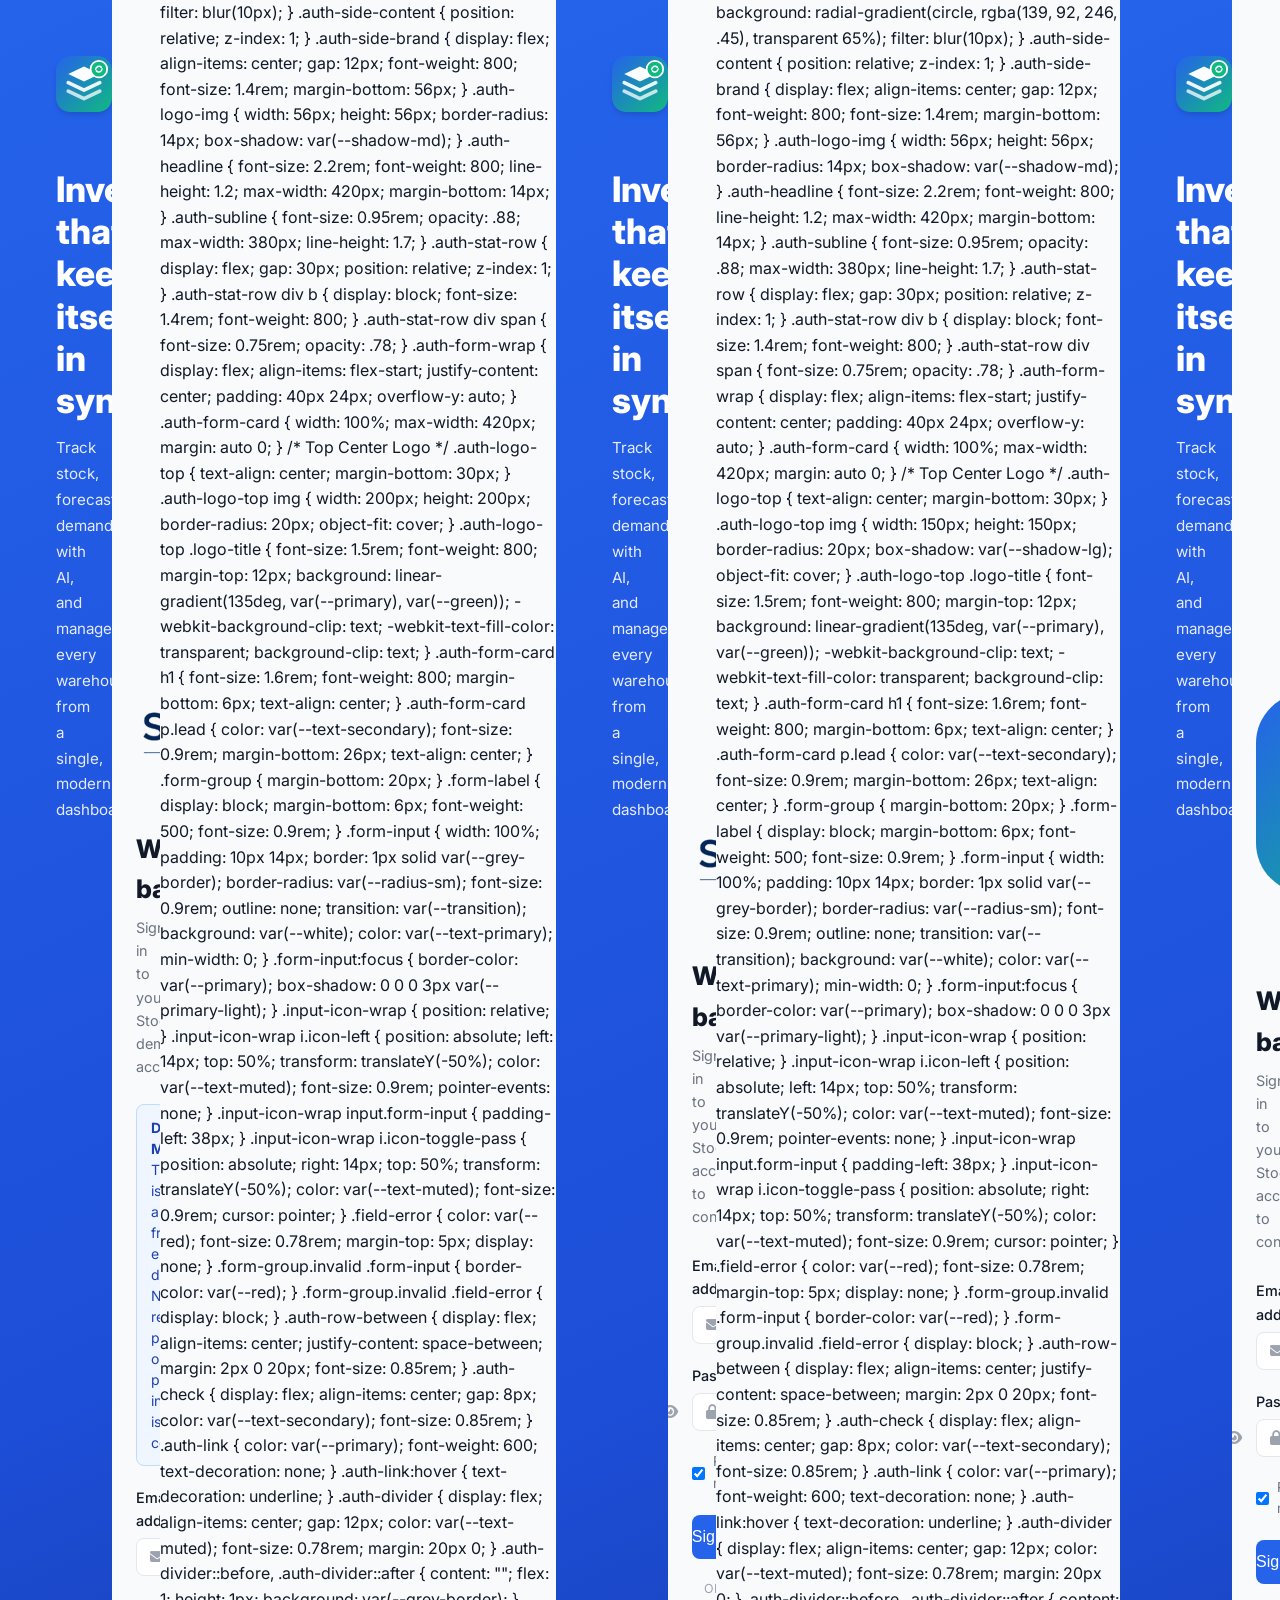
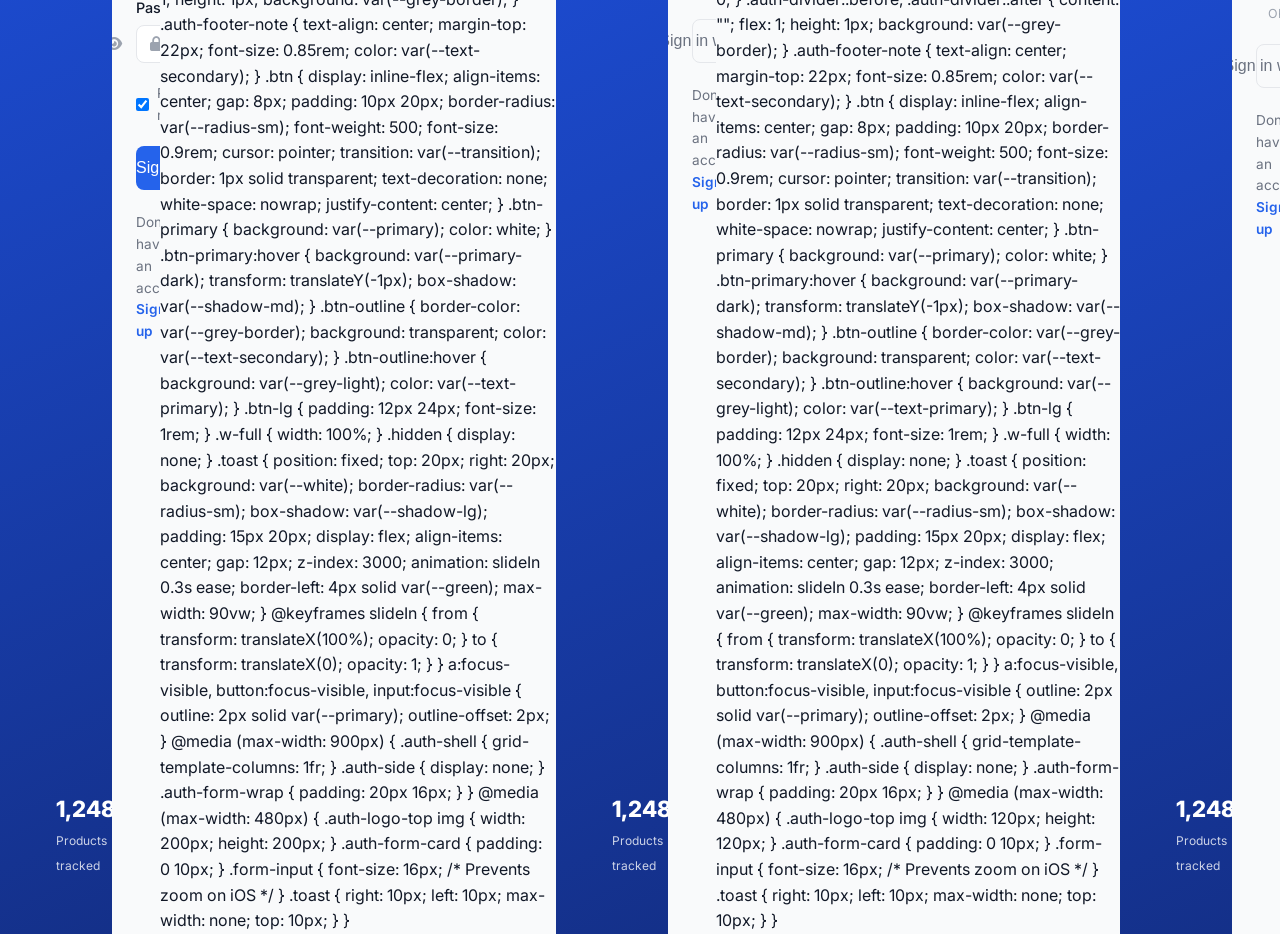
<file: login.html>
<!DOCTYPE html>
<html lang="en">
<head>
    <meta charset="UTF-8">
    <meta name="viewport" content="width=device-width, initial-scale=1.0, maximum-scale=5.0, user-scalable=yes">

    <title>Sign In — StockSync</title>

    <link rel="preconnect" href="https://fonts.googleapis.com">

    <link
        href="https://fonts.googleapis.com/css2?family=Inter:wght@300;400;500;600;700;800&display=swap"
        rel="stylesheet"
    >

    <link
        rel="stylesheet"
        href="https://cdnjs.cloudflare.com/ajax/libs/font-awesome/6.4.0/css/all.min.css"
    >

    <link rel="icon" type="image/svg+xml" href="assets/logo.svg">

    <style>

        :root {
            --primary: #2563eb;
            --primary-dark: #1d4ed8;
            --primary-light: #dbeafe;

            --green: #10b981;
            --green-light: #d1fae5;

            --purple: #8b5cf6;
            --purple-light: #ede9fe;

            --orange: #f59e0b;
            --orange-light: #fef3c7;

            --red: #ef4444;
            --red-light: #fee2e2;

            --grey-bg: #f9fafb;
            --grey-light: #f3f4f6;
            --grey-border: #e5e7eb;

            --text-primary: #111827;
            --text-secondary: #6b7280;
            --text-muted: #9ca3af;

            --white: #ffffff;

            --shadow-sm: 0 1px 2px rgba(0, 0, 0, 0.05);

            --shadow:
                0 1px 3px rgba(0, 0, 0, 0.1),
                0 1px 2px rgba(0, 0, 0, 0.06);

            --shadow-md:
                0 4px 6px -1px rgba(0, 0, 0, 0.1),
                0 2px 4px -1px rgba(0, 0, 0, 0.06);

            --shadow-lg:
                0 10px 15px -3px rgba(0, 0, 0, 0.1),
                0 4px 6px -2px rgba(0, 0, 0, 0.05);

            --radius: 12px;
            --radius-sm: 8px;
            --transition: all 0.3s ease;
        }

        * {
            margin: 0;
            padding: 0;
            box-sizing: border-box;
        }

        html {
            -webkit-text-size-adjust: 100%;
            -ms-text-size-adjust: 100%;
            text-size-adjust: 100%;
        }

        body {
            font-family:
                'Inter',
                -apple-system,
                BlinkMacSystemFont,
                'Segoe UI',
                sans-serif;

            background: var(--grey-bg);
            color: var(--text-primary);
            line-height: 1.6;

            overflow-x: hidden;
            -webkit-font-smoothing: antialiased;
            -moz-osx-font-smoothing: grayscale;

            width: 100%;
            min-height: 100vh;
        }

        .auth-body {
            min-height: 100vh;
            display: flex;
            align-items: stretch;
            background: var(--grey-bg);
        }

        .auth-shell {
            display: grid;
            grid-template-columns: 1.1fr 1fr;
            min-height: 100vh;
            width: 100%;
        }

        .auth-side {
            background:
                linear-gradient(
                    155deg,
                    var(--primary) 0%,
                    var(--primary-dark) 55%,
                    #143089 100%
                );

            color: #fff;
            padding: 56px;

            display: flex;
            flex-direction: column;
            justify-content: space-between;

            position: relative;
            overflow: hidden;
        }

        .auth-side::before {
            content: "";

            position: absolute;
            top: -18%;
            right: -12%;

            width: 460px;
            height: 460px;

            background:
                radial-gradient(
                    circle,
                    rgba(16, 185, 129, .55),
                    transparent 65%
                );

            filter: blur(10px);
        }

        .auth-side::after {
            content: "";

            position: absolute;
            bottom: -20%;
            left: -15%;

            width: 420px;
            height: 420px;

            background:
                radial-gradient(
                    circle,
                    rgba(139, 92, 246, .45),
                    transparent 65%
                );

            filter: blur(10px);
        }

        .auth-side-content {
            position: relative;
            z-index: 1;
        }

        .auth-side-brand {
            display: flex;
            align-items: center;
            gap: 12px;

            font-weight: 800;
            font-size: 1.4rem;

            margin-bottom: 56px;
        }

        .auth-logo-img {
            width: 56px;
            height: 56px;
            border-radius: 14px;
            box-shadow: var(--shadow-md);
        }

        .auth-headline {
            font-size: 2.2rem;
            font-weight: 800;
            line-height: 1.2;

            max-width: 420px;
            margin-bottom: 14px;
        }

        .auth-subline {
            font-size: 0.95rem;
            opacity: .88;

            max-width: 380px;
            line-height: 1.7;
        }

        .auth-stat-row {
            display: flex;
            gap: 30px;

            position: relative;
            z-index: 1;
        }

        .auth-stat-row div b {
            display: block;

            font-size: 1.4rem;
            font-weight: 800;
        }

        .auth-stat-row div span {
            font-size: 0.75rem;
            opacity: .78;
        }

        .auth-form-wrap {
            display: flex;
            align-items: flex-start;
            justify-content: center;

            padding: 40px 24px;

            overflow-y: auto;
        }

        .auth-form-card {
            width: 100%;
            max-width: 420px;

            margin: auto 0;
        }

        /* Top Center Logo */

        .auth-logo-top {
            text-align: center;
            margin-bottom: 30px;
        }

        .auth-logo-top img {
            width: 200px;
            height: 200px;

            border-radius: 20px;
            object-fit: cover;
        }

        .auth-logo-top .logo-title {
            font-size: 1.5rem;
            font-weight: 800;

            margin-top: 12px;

            background:
                linear-gradient(
                    135deg,
                    var(--primary),
                    var(--green)
                );

            -webkit-background-clip: text;
            -webkit-text-fill-color: transparent;
            background-clip: text;
        }

        .auth-form-card h1 {
            font-size: 1.6rem;
            font-weight: 800;

            margin-bottom: 6px;

            text-align: center;
        }

        .auth-form-card p.lead {
            color: var(--text-secondary);
            font-size: 0.9rem;

            margin-bottom: 26px;

            text-align: center;
        }

        .form-group {
            margin-bottom: 20px;
        }

        .form-label {
            display: block;

            margin-bottom: 6px;

            font-weight: 500;
            font-size: 0.9rem;
        }

        .form-input {
            width: 100%;

            padding: 10px 14px;

            border: 1px solid var(--grey-border);
            border-radius: var(--radius-sm);

            font-size: 0.9rem;
            outline: none;

            transition: var(--transition);

            background: var(--white);
            color: var(--text-primary);

            min-width: 0;
        }

        .form-input:focus {
            border-color: var(--primary);

            box-shadow:
                0 0 0 3px var(--primary-light);
        }

        .input-icon-wrap {
            position: relative;
        }

        .input-icon-wrap i.icon-left {
            position: absolute;

            left: 14px;
            top: 50%;

            transform: translateY(-50%);

            color: var(--text-muted);
            font-size: 0.9rem;

            pointer-events: none;
        }

        .input-icon-wrap input.form-input {
            padding-left: 38px;
        }

        .input-icon-wrap i.icon-toggle-pass {
            position: absolute;

            right: 14px;
            top: 50%;

            transform: translateY(-50%);

            color: var(--text-muted);
            font-size: 0.9rem;

            cursor: pointer;
        }

        .field-error {
            color: var(--red);

            font-size: 0.78rem;

            margin-top: 5px;

            display: none;
        }

        .form-group.invalid .form-input {
            border-color: var(--red);
        }

        .form-group.invalid .field-error {
            display: block;
        }

        .auth-row-between {
            display: flex;
            align-items: center;
            justify-content: space-between;

            margin: 2px 0 20px;

            font-size: 0.85rem;
        }

        .auth-check {
            display: flex;
            align-items: center;

            gap: 8px;

            color: var(--text-secondary);
            font-size: 0.85rem;
        }

        .auth-link {
            color: var(--primary);

            font-weight: 600;
            text-decoration: none;
        }

        .auth-link:hover {
            text-decoration: underline;
        }

        .auth-divider {
            display: flex;
            align-items: center;

            gap: 12px;

            color: var(--text-muted);
            font-size: 0.78rem;

            margin: 20px 0;
        }

        .auth-divider::before,
        .auth-divider::after {
            content: "";

            flex: 1;

            height: 1px;

            background: var(--grey-border);
        }

        .auth-footer-note {
            text-align: center;

            margin-top: 22px;

            font-size: 0.85rem;

            color: var(--text-secondary);
        }

        .btn {
            display: inline-flex;
            align-items: center;

            gap: 8px;

            padding: 10px 20px;

            border-radius: var(--radius-sm);

            font-weight: 500;
            font-size: 0.9rem;

            cursor: pointer;

            transition: var(--transition);

            border: 1px solid transparent;

            text-decoration: none;

            white-space: nowrap;

            justify-content: center;
        }

        .btn-primary {
            background: var(--primary);
            color: white;
        }

        .btn-primary:hover {
            background: var(--primary-dark);

            transform: translateY(-1px);

            box-shadow: var(--shadow-md);
        }

        .btn-outline {
            border-color: var(--grey-border);

            background: transparent;

            color: var(--text-secondary);
        }

        .btn-outline:hover {
            background: var(--grey-light);
            color: var(--text-primary);
        }

        .btn-lg {
            padding: 12px 24px;
            font-size: 1rem;
        }

        .w-full {
            width: 100%;
        }

        .hidden {
            display: none;
        }

        /* Demo notice */

        .demo-notice {
            background: #eff6ff;

            border: 1px solid #bfdbfe;

            color: #1e40af;

            padding: 12px 14px;

            border-radius: 8px;

            margin-bottom: 20px;

            font-size: 14px;

            line-height: 1.5;
        }

        .demo-notice strong {
            font-weight: 700;
        }

        .toast {
            position: fixed;

            top: 20px;
            right: 20px;

            background: var(--white);

            border-radius: var(--radius-sm);

            box-shadow: var(--shadow-lg);

            padding: 15px 20px;

            display: flex;
            align-items: center;

            gap: 12px;

            z-index: 3000;

            animation: slideIn 0.3s ease;

            border-left: 4px solid var(--green);

            max-width: 90vw;
        }

        @keyframes slideIn {

            from {
                transform: translateX(100%);
                opacity: 0;
            }

            to {
                transform: translateX(0);
                opacity: 1;
            }

        }

        a:focus-visible,
        button:focus-visible,
        input:focus-visible {
            outline: 2px solid var(--primary);
            outline-offset: 2px;
        }

        @media (max-width: 900px) {

            .auth-shell {
                grid-template-columns: 1fr;
            }

            .auth-side {
                display: none;
            }

            .auth-form-wrap {
                padding: 20px 16px;
            }

        }

        @media (max-width: 480px) {

            .auth-logo-top img {
                width: 200px;
                height: 200px;
            }

            .auth-form-card {
                padding: 0 10px;
            }

            .form-input {
                font-size: 16px;
            }

            .toast {
                right: 10px;
                left: 10px;

                max-width: none;

                top: 10px;
            }

        }

    </style>
</head>

<body class="auth-body">

    <div class="auth-shell">

        <!-- LEFT: BRAND PANEL -->

        <section class="auth-side">

            <div class="auth-side-content">

                <div class="auth-side-brand">

                    <img
                        src="assets/logo.svg"
                        alt="StockSync logo"
                        class="auth-logo-img"
                    >

                    StockSync

                </div>

                <div
                    class="auth-headline"
                    id="authHeadline"
                >
                    Inventory that keeps itself in sync.
                </div>

                <div
                    class="auth-subline"
                    id="authSubline"
                >
                    Track stock, forecast demand with AI,
                    and manage every warehouse from a single,
                    modern dashboard.
                </div>

            </div>

            <div class="auth-stat-row">

                <div>
                    <b>1,248</b>
                    <span>Products tracked</span>
                </div>

                <div>
                    <b>92.4%</b>
                    <span>Forecast accuracy</span>
                </div>

                <div>
                    <b>5</b>
                    <span>Warehouses live</span>
                </div>

            </div>

        </section>


        <!-- RIGHT: FORMS -->

        <section class="auth-form-wrap">

            <div class="auth-form-card">

                <!-- TOP CENTER LOGO -->

                <div class="auth-logo-top">

                    <img
                        src="assets/logo.png"
                        alt="StockSync logo"
                    >

                </div>


                <!-- LOGIN -->

                <div id="loginPanel">

                    <h1>Welcome back</h1>

                    <p class="lead">
                        Sign in to your StockSync demo account.
                    </p>


                    <!-- DEMO NOTICE -->

                    <div class="demo-notice">

                        <strong>Demo Mode:</strong>
                        This is a front-end demonstration.
                        No real password or payment information
                        is collected.

                    </div>


                    <form
                        id="loginForm"
                        novalidate
                    >

                        <!-- EMAIL -->

                        <div
                            class="form-group"
                            id="loginEmailGroup"
                        >

                            <label
                                class="form-label"
                                for="loginEmail"
                            >
                                Email address
                            </label>

                            <div class="input-icon-wrap">

                                <i class="fas fa-envelope icon-left"></i>

                                <input
                                    type="email"
                                    class="form-input"
                                    id="loginEmail"
                                    placeholder="you@company.com"
                                    autocomplete="email"
                                >

                            </div>

                            <div class="field-error">
                                Please enter a valid email address.
                            </div>

                        </div>


                        <!-- PASSWORD -->

                        <div
                            class="form-group"
                            id="loginPasswordGroup"
                        >

                            <label
                                class="form-label"
                                for="loginPassword"
                            >
                                Password
                            </label>

                            <div class="input-icon-wrap">

                                <i class="fas fa-lock icon-left"></i>

                                <input
                                    type="password"
                                    class="form-input"
                                    id="loginPassword"
                                    placeholder="Enter any demo password"
                                    autocomplete="current-password"
                                >

                                <i
                                    class="fas fa-eye icon-toggle-pass"
                                    onclick="togglePasswordField('loginPassword', this)"
                                ></i>

                            </div>

                            <div class="field-error">
                                Password must be at least 6 characters.
                            </div>

                        </div>


                        <!-- REMEMBER / FORGOT -->

                        <div class="auth-row-between">

                            <label class="auth-check">

                                <input
                                    type="checkbox"
                                    checked
                                >

                                Remember me

                            </label>


                            <a
                                href="#"
                                class="auth-link"
                                onclick="event.preventDefault(); showToast('Password reset is available in the full version.')"
                            >
                                Forgot password?
                            </a>

                        </div>


                        <!-- LOGIN BUTTON -->

                        <button
                            type="submit"
                            class="btn btn-primary btn-lg w-full"
                            style="justify-content:center;"
                        >
                            Sign In
                        </button>

                    </form>


                    <!-- SIGN UP LINK -->

                    <div class="auth-footer-note">

                        Don't have an account?

                        <a
                            href="#"
                            class="auth-link"
                            onclick="event.preventDefault(); showAuthPanel('signup')"
                        >
                            Sign up
                        </a>

                    </div>

                </div>


                <!-- SIGN UP -->

                <div
                    id="signupPanel"
                    class="hidden"
                >

                    <h1>Create your account</h1>

                    <p class="lead">
                        Start your free StockSync workspace today.
                    </p>


                    <form
                        id="signupForm"
                        novalidate
                    >

                        <!-- NAME -->

                        <div
                            class="form-group"
                            id="suNameGroup"
                        >

                            <label
                                class="form-label"
                                for="suName"
                            >
                                Full Name
                            </label>

                            <div class="input-icon-wrap">

                                <i class="fas fa-user icon-left"></i>

                                <input
                                    type="text"
                                    class="form-input"
                                    id="suName"
                                    placeholder="Enter your name"
                                    autocomplete="name"
                                >

                            </div>

                            <div class="field-error">
                                Please enter your full name.
                            </div>

                        </div>


                        <!-- BUSINESS -->

                        <div
                            class="form-group"
                            id="suBusinessGroup"
                        >

                            <label
                                class="form-label"
                                for="suBusiness"
                            >
                                Business Name
                            </label>

                            <div class="input-icon-wrap">

                                <i class="fas fa-briefcase icon-left"></i>

                                <input
                                    type="text"
                                    class="form-input"
                                    id="suBusiness"
                                    placeholder="StockSync Enterprises"
                                >

                            </div>

                            <div class="field-error">
                                Please enter your business name.
                            </div>

                        </div>


                        <!-- EMAIL -->

                        <div
                            class="form-group"
                            id="suEmailGroup"
                        >

                            <label
                                class="form-label"
                                for="suEmail"
                            >
                                Email
                            </label>

                            <div class="input-icon-wrap">

                                <i class="fas fa-envelope icon-left"></i>

                                <input
                                    type="email"
                                    class="form-input"
                                    id="suEmail"
                                    placeholder="you@company.com"
                                    autocomplete="email"
                                >

                            </div>

                            <div class="field-error">
                                Please enter a valid email address.
                            </div>

                        </div>


                        <!-- PASSWORD -->

                        <div
                            class="form-group"
                            id="suPasswordGroup"
                        >

                            <label
                                class="form-label"
                                for="suPassword"
                            >
                                Password
                            </label>

                            <div class="input-icon-wrap">

                                <i class="fas fa-lock icon-left"></i>

                                <input
                                    type="password"
                                    class="form-input"
                                    id="suPassword"
                                    placeholder="Minimum 6 characters"
                                    autocomplete="new-password"
                                >

                                <i
                                    class="fas fa-eye icon-toggle-pass"
                                    onclick="togglePasswordField('suPassword', this)"
                                ></i>

                            </div>

                            <div class="field-error">
                                Password must be at least 6 characters.
                            </div>

                        </div>


                        <!-- CONFIRM PASSWORD -->

                        <div
                            class="form-group"
                            id="suConfirmGroup"
                        >

                            <label
                                class="form-label"
                                for="suConfirm"
                            >
                                Confirm Password
                            </label>

                            <div class="input-icon-wrap">

                                <i class="fas fa-lock icon-left"></i>

                                <input
                                    type="password"
                                    class="form-input"
                                    id="suConfirm"
                                    placeholder="Re-enter password"
                                    autocomplete="new-password"
                                >

                                <i
                                    class="fas fa-eye icon-toggle-pass"
                                    onclick="togglePasswordField('suConfirm', this)"
                                ></i>

                            </div>

                            <div class="field-error">
                                Passwords do not match.
                            </div>

                        </div>


                        <!-- TERMS -->

                        <div
                            class="form-group"
                            id="suTermsGroup"
                            style="margin-bottom:8px;"
                        >

                            <label class="auth-check">

                                <input
                                    type="checkbox"
                                    id="suTerms"
                                >

                                I agree to the

                                <a
                                    href="#"
                                    class="auth-link"
                                    onclick="event.preventDefault(); showToast('Terms & Privacy Policy would open here')"
                                >
                                    Terms &amp; Privacy Policy
                                </a>

                            </label>

                            <div class="field-error">
                                Please accept the Terms &amp; Privacy Policy.
                            </div>

                        </div>


                        <!-- CREATE ACCOUNT -->

                        <button
                            type="submit"
                            class="btn btn-primary btn-lg w-full"
                            style="justify-content:center;"
                        >
                            Create Account
                        </button>

                    </form>


                    <!-- LOGIN LINK -->

                    <div class="auth-footer-note">

                        Already have an account?

                        <a
                            href="#"
                            class="auth-link"
                            onclick="event.preventDefault(); showAuthPanel('login')"
                        >
                            Login
                        </a>

                    </div>

                </div>

            </div>

        </section>

    </div>


    <script>

        /*
         * StockSync Demo Authentication
         *
         * IMPORTANT:
         * This is front-end demo authentication only.
         * No real password is stored in this file.
         */

        // If a demo session already exists,
        // skip straight to the application.

        if (
            localStorage.getItem('stocksync_authed') === 'true'
        ) {

            window.location.href = 'index.html';

        }


        /*
         * Switch between Login and Sign Up
         */

        function showAuthPanel(which) {

            const loginPanel =
                document.getElementById('loginPanel');

            const signupPanel =
                document.getElementById('signupPanel');

            loginPanel.classList.toggle(
                'hidden',
                which !== 'login'
            );

            signupPanel.classList.toggle(
                'hidden',
                which !== 'signup'
            );


            const headline =
                document.getElementById('authHeadline');

            const subline =
                document.getElementById('authSubline');


            if (which === 'signup') {

                headline.textContent =
                    'Set up your business in minutes.';

                subline.textContent =
                    'Create your account and start tracking inventory across every warehouse, instantly.';

            } else {

                headline.textContent =
                    'Inventory that keeps itself in sync.';

                subline.textContent =
                    'Track stock, forecast demand with AI, and manage every warehouse from a single, modern dashboard.';

            }

        }


        /*
         * Show / Hide password
         */

        function togglePasswordField(id, iconEl) {

            const input =
                document.getElementById(id);

            const isHidden =
                input.type === 'password';


            input.type =
                isHidden ? 'text' : 'password';


            iconEl.classList.toggle(
                'fa-eye',
                !isHidden
            );

            iconEl.classList.toggle(
                'fa-eye-slash',
                isHidden
            );

        }


        /*
         * Validate field
         */

        function setFieldValid(groupId, valid) {

            const group =
                document.getElementById(groupId);

            if (!group) {
                return valid;
            }

            group.classList.toggle(
                'invalid',
                !valid
            );

            return valid;

        }


        /*
         * Validate email
         */

        function isValidEmail(value) {

            return /\S+@\S+\.\S+/.test(value);

        }


        /*
         * Complete demo authentication
         */

        function completeAuth(name) {

            localStorage.setItem(
                'stocksync_authed',
                'true'
            );


            if (name) {

                localStorage.setItem(
                    'stocksync_user_name',
                    name
                );

            }


            showToast(
                'Welcome to StockSync Demo!'
            );


            setTimeout(() => {

                window.location.href =
                    'index.html';

            }, 500);

        }


        /*
         * LOGIN
         *
         * Demo only:
         * Any valid email + password
         * with at least 6 characters
         * will enter the dashboard.
         */

        document
            .getElementById('loginForm')
            .addEventListener(
                'submit',
                function (e) {

                    e.preventDefault();


                    const email =
                        document
                            .getElementById('loginEmail')
                            .value
                            .trim();


                    const pass =
                        document
                            .getElementById('loginPassword')
                            .value;


                    let ok = true;


                    const validEmail =
                        isValidEmail(email);


                    const validPassword =
                        pass.length >= 6;


                    ok =
                        setFieldValid(
                            'loginEmailGroup',
                            validEmail
                        ) && ok;


                    ok =
                        setFieldValid(
                            'loginPasswordGroup',
                            validPassword
                        ) && ok;


                    if (!ok) {
                        return;
                    }


                    completeAuth('');

                }
            );


        /*
         * SIGN UP
         */

        document
            .getElementById('signupForm')
            .addEventListener(
                'submit',
                function (e) {

                    e.preventDefault();


                    const name =
                        document
                            .getElementById('suName')
                            .value
                            .trim();


                    const business =
                        document
                            .getElementById('suBusiness')
                            .value
                            .trim();


                    const email =
                        document
                            .getElementById('suEmail')
                            .value
                            .trim();


                    const pass =
                        document
                            .getElementById('suPassword')
                            .value;


                    const confirm =
                        document
                            .getElementById('suConfirm')
                            .value;


                    const terms =
                        document
                            .getElementById('suTerms')
                            .checked;


                    let ok = true;


                    ok =
                        setFieldValid(
                            'suNameGroup',
                            name.length > 1
                        ) && ok;


                    ok =
                        setFieldValid(
                            'suBusinessGroup',
                            business.length > 1
                        ) && ok;


                    ok =
                        setFieldValid(
                            'suEmailGroup',
                            isValidEmail(email)
                        ) && ok;


                    ok =
                        setFieldValid(
                            'suPasswordGroup',
                            pass.length >= 6
                        ) && ok;


                    ok =
                        setFieldValid(
                            'suConfirmGroup',
                            confirm.length > 0 &&
                            confirm === pass
                        ) && ok;


                    ok =
                        setFieldValid(
                            'suTermsGroup',
                            terms
                        ) && ok;


                    if (!ok) {
                        return;
                    }


                    completeAuth(name);

                }
            );


        /*
         * Toast notification
         */

        function showToast(
            message,
            type = 'success'
        ) {

            const toast =
                document.createElement('div');


            toast.className =
                'toast';


            const icon =
                type === 'success'
                    ? 'fa-check-circle'
                    : 'fa-exclamation-circle';


            const iconColor =
                type === 'success'
                    ? 'var(--green)'
                    : 'var(--red)';


            toast.innerHTML = `

                <i
                    class="fas ${icon}"
                    style="color:${iconColor};"
                ></i>

                <span>
                    ${message}
                </span>

            `;


            document.body.appendChild(toast);


            setTimeout(() => {

                toast.style.opacity = '0';

                toast.style.transform =
                    'translateX(100%)';

                toast.style.transition =
                    'all 0.3s ease';


                setTimeout(() => {

                    toast.remove();

                }, 300);

            }, 3000);

        }

    </script>

</body>
</html>            filter: blur(10px);
        }

        .auth-side-content {
            position: relative;
            z-index: 1;
        }

        .auth-side-brand {
            display: flex;
            align-items: center;
            gap: 12px;
            font-weight: 800;
            font-size: 1.4rem;
            margin-bottom: 56px;
        }

        .auth-logo-img {
            width: 56px;
            height: 56px;
            border-radius: 14px;
            box-shadow: var(--shadow-md);
        }

        .auth-headline {
            font-size: 2.2rem;
            font-weight: 800;
            line-height: 1.2;
            max-width: 420px;
            margin-bottom: 14px;
        }

        .auth-subline {
            font-size: 0.95rem;
            opacity: .88;
            max-width: 380px;
            line-height: 1.7;
        }

        .auth-stat-row {
            display: flex;
            gap: 30px;
            position: relative;
            z-index: 1;
        }

        .auth-stat-row div b {
            display: block;
            font-size: 1.4rem;
            font-weight: 800;
        }

        .auth-stat-row div span {
            font-size: 0.75rem;
            opacity: .78;
        }

        .auth-form-wrap {
            display: flex;
            align-items: flex-start;
            justify-content: center;
            padding: 40px 24px;
            overflow-y: auto;
        }

        .auth-form-card {
            width: 100%;
            max-width: 420px;
            margin: auto 0;
        }

        /* Top Center Logo */
        .auth-logo-top {
            text-align: center;
            margin-bottom: 30px;
        }

        .auth-logo-top img {
            width: 200px;
            height: 200px;
            border-radius: 20px;
            object-fit: cover;
        }

        .auth-logo-top .logo-title {
            font-size: 1.5rem;
            font-weight: 800;
            margin-top: 12px;
            background: linear-gradient(135deg, var(--primary), var(--green));
            -webkit-background-clip: text;
            -webkit-text-fill-color: transparent;
            background-clip: text;
        }

        .auth-form-card h1 {
            font-size: 1.6rem;
            font-weight: 800;
            margin-bottom: 6px;
            text-align: center;
        }

        .auth-form-card p.lead {
            color: var(--text-secondary);
            font-size: 0.9rem;
            margin-bottom: 26px;
            text-align: center;
        }

        .form-group {
            margin-bottom: 20px;
        }

        .form-label {
            display: block;
            margin-bottom: 6px;
            font-weight: 500;
            font-size: 0.9rem;
        }

        .form-input {
            width: 100%;
            padding: 10px 14px;
            border: 1px solid var(--grey-border);
            border-radius: var(--radius-sm);
            font-size: 0.9rem;
            outline: none;
            transition: var(--transition);
            background: var(--white);
            color: var(--text-primary);
            min-width: 0;
        }

        .form-input:focus {
            border-color: var(--primary);
            box-shadow: 0 0 0 3px var(--primary-light);
        }

        .input-icon-wrap {
            position: relative;
        }

        .input-icon-wrap i.icon-left {
            position: absolute;
            left: 14px;
            top: 50%;
            transform: translateY(-50%);
            color: var(--text-muted);
            font-size: 0.9rem;
            pointer-events: none;
        }

        .input-icon-wrap input.form-input {
            padding-left: 38px;
        }

        .input-icon-wrap i.icon-toggle-pass {
            position: absolute;
            right: 14px;
            top: 50%;
            transform: translateY(-50%);
            color: var(--text-muted);
            font-size: 0.9rem;
            cursor: pointer;
        }

        .field-error {
            color: var(--red);
            font-size: 0.78rem;
            margin-top: 5px;
            display: none;
        }

        .form-group.invalid .form-input {
            border-color: var(--red);
        }

        .form-group.invalid .field-error {
            display: block;
        }

        .auth-row-between {
            display: flex;
            align-items: center;
            justify-content: space-between;
            margin: 2px 0 20px;
            font-size: 0.85rem;
        }

        .auth-check {
            display: flex;
            align-items: center;
            gap: 8px;
            color: var(--text-secondary);
            font-size: 0.85rem;
        }

        .auth-link {
            color: var(--primary);
            font-weight: 600;
            text-decoration: none;
        }

        .auth-link:hover {
            text-decoration: underline;
        }

        .auth-divider {
            display: flex;
            align-items: center;
            gap: 12px;
            color: var(--text-muted);
            font-size: 0.78rem;
            margin: 20px 0;
        }

        .auth-divider::before,
        .auth-divider::after {
            content: "";
            flex: 1;
            height: 1px;
            background: var(--grey-border);
        }

        .auth-footer-note {
            text-align: center;
            margin-top: 22px;
            font-size: 0.85rem;
            color: var(--text-secondary);
        }

        .btn {
            display: inline-flex;
            align-items: center;
            gap: 8px;
            padding: 10px 20px;
            border-radius: var(--radius-sm);
            font-weight: 500;
            font-size: 0.9rem;
            cursor: pointer;
            transition: var(--transition);
            border: 1px solid transparent;
            text-decoration: none;
            white-space: nowrap;
            justify-content: center;
        }

        .btn-primary {
            background: var(--primary);
            color: white;
        }

        .btn-primary:hover {
            background: var(--primary-dark);
            transform: translateY(-1px);
            box-shadow: var(--shadow-md);
        }

        .btn-outline {
            border-color: var(--grey-border);
            background: transparent;
            color: var(--text-secondary);
        }

        .btn-outline:hover {
            background: var(--grey-light);
            color: var(--text-primary);
        }

        .btn-lg {
            padding: 12px 24px;
            font-size: 1rem;
        }

        .w-full {
            width: 100%;
        }

        .hidden {
            display: none;
        }

        .toast {
            position: fixed;
            top: 20px;
            right: 20px;
            background: var(--white);
            border-radius: var(--radius-sm);
            box-shadow: var(--shadow-lg);
            padding: 15px 20px;
            display: flex;
            align-items: center;
            gap: 12px;
            z-index: 3000;
            animation: slideIn 0.3s ease;
            border-left: 4px solid var(--green);
            max-width: 90vw;
        }

        @keyframes slideIn {
            from {
                transform: translateX(100%);
                opacity: 0;
            }
            to {
                transform: translateX(0);
                opacity: 1;
            }
        }

        a:focus-visible,
        button:focus-visible,
        input:focus-visible {
            outline: 2px solid var(--primary);
            outline-offset: 2px;
        }

        @media (max-width: 900px) {
            .auth-shell {
                grid-template-columns: 1fr;
            }

            .auth-side {
                display: none;
            }

            .auth-form-wrap {
                padding: 20px 16px;
            }
        }

        @media (max-width: 480px) {
            .auth-logo-top img {
                width: 200px;
                height: 200px;
            }

            .auth-form-card {
                padding: 0 10px;
            }

            .form-input {
                font-size: 16px; /* Prevents zoom on iOS */
            }

            .toast {
                right: 10px;
                left: 10px;
                max-width: none;
                top: 10px;
            }
        }
    </style>
</head>
<body class="auth-body">

    <div class="auth-shell">
        <!-- Left: brand panel -->
        <section class="auth-side">
            <div class="auth-side-content">
                <div class="auth-side-brand">
                    <img src="assets/logo.svg" alt="StockSync logo" class="auth-logo-img">
                    StockSync
                </div>
                <div class="auth-headline" id="authHeadline">Inventory that keeps itself in sync.</div>
                <div class="auth-subline" id="authSubline">Track stock, forecast demand with AI, and manage every warehouse from a single, modern dashboard.</div>
            </div>
            <div class="auth-stat-row">
                <div><b>1,248</b><span>Products tracked</span></div>
                <div><b>92.4%</b><span>Forecast accuracy</span></div>
                <div><b>5</b><span>Warehouses live</span></div>
            </div>
        </section>

        <!-- Right: forms -->
        <section class="auth-form-wrap">
            <div class="auth-form-card">
                <!-- Top Center Logo -->
                <div class="auth-logo-top">
                    <img src="assets/logo.png" alt="StockSync logo">
                    <!--<div class="logo-title">StockSync</div>-->
                </div>

                <!-- LOGIN -->
                <div id="loginPanel">
                    <h1>Welcome back</h1>
                    <p class="lead">Sign in to your StockSync account to continue.</p>

                    <form id="loginForm" novalidate>
                        <div class="form-group" id="loginEmailGroup">
                            <label class="form-label">Email address</label>
                            <div class="input-icon-wrap">
                                <i class="fas fa-envelope icon-left"></i>
                                <input type="email" class="form-input" id="loginEmail" placeholder="you@company.com" value="gananath@stocksync.in">
                            </div>
                            <div class="field-error">Please enter a valid email address.</div>
                        </div>
                        <div class="form-group" id="loginPasswordGroup">
                            <label class="form-label">Password</label>
                            <div class="input-icon-wrap">
                                <i class="fas fa-lock icon-left"></i>
                                <input type="password" class="form-input" id="loginPassword" placeholder="••••••••" value="stocksync1430">
                                <i class="fas fa-eye icon-toggle-pass" onclick="togglePasswordField('loginPassword', this)"></i>
                            </div>
                            <div class="field-error">Password must be at least 6 characters.</div>
                        </div>
                        <div class="auth-row-between">
                            <label class="auth-check"><input type="checkbox" checked> Remember me</label>
                            <a href="#" class="auth-link" onclick="event.preventDefault(); showToast('Password reset link sent to your email.')">Forgot password?</a>
                        </div>
                        <button type="submit" class="btn btn-primary btn-lg w-full" style="justify-content:center;">Sign In</button>
                    </form>

                    <div class="auth-divider">OR</div>
                    <button class="btn btn-outline btn-lg w-full" style="justify-content:center;" onclick="socialSignIn()"><i class="fab fa-google"></i> Sign in with Google</button>

                    <div class="auth-footer-note">Don't have an account? <a href="#" class="auth-link" onclick="event.preventDefault(); showAuthPanel('signup')">Sign up</a></div>
                </div>

                <!-- SIGN UP -->
                <div id="signupPanel" class="hidden">
                    <h1>Create your account</h1>
                    <p class="lead">Start your free StockSync workspace today.</p>

                    <form id="signupForm" novalidate>
                        <div class="form-group" id="suNameGroup">
                            <label class="form-label">Full Name</label>
                            <div class="input-icon-wrap">
                                <i class="fas fa-user icon-left"></i>
                                <input type="text" class="form-input" id="suName" placeholder="Enter your name">
                            </div>
                            <div class="field-error">Please enter your full name.</div>
                        </div>
                        <div class="form-group" id="suBusinessGroup">
                            <label class="form-label">Business Name</label>
                            <div class="input-icon-wrap">
                                <i class="fas fa-briefcase icon-left"></i>
                                <input type="text" class="form-input" id="suBusiness" placeholder="StockSync Enterprises">
                            </div>
                            <div class="field-error">Please enter your business name.</div>
                        </div>
                        <div class="form-group" id="suEmailGroup">
                            <label class="form-label">Email</label>
                            <div class="input-icon-wrap">
                                <i class="fas fa-envelope icon-left"></i>
                                <input type="email" class="form-input" id="suEmail" placeholder="you@company.com">
                            </div>
                            <div class="field-error">Please enter a valid email address.</div>
                        </div>
                        <div class="form-group" id="suPasswordGroup">
                            <label class="form-label">Password</label>
                            <div class="input-icon-wrap">
                                <i class="fas fa-lock icon-left"></i>
                                <input type="password" class="form-input" id="suPassword" placeholder="Minimum 6 characters">
                                <i class="fas fa-eye icon-toggle-pass" onclick="togglePasswordField('suPassword', this)"></i>
                            </div>
                            <div class="field-error">Password must be at least 6 characters.</div>
                        </div>
                        <div class="form-group" id="suConfirmGroup">
                            <label class="form-label">Confirm Password</label>
                            <div class="input-icon-wrap">
                                <i class="fas fa-lock icon-left"></i>
                                <input type="password" class="form-input" id="suConfirm" placeholder="Re-enter password">
                                <i class="fas fa-eye icon-toggle-pass" onclick="togglePasswordField('suConfirm', this)"></i>
                            </div>
                            <div class="field-error">Passwords do not match.</div>
                        </div>
                        <div class="form-group" id="suTermsGroup" style="margin-bottom:8px;">
                            <label class="auth-check"><input type="checkbox" id="suTerms"> I agree to the <a href="#" class="auth-link" onclick="event.preventDefault(); showToast('Terms & Privacy Policy would open here')">Terms &amp; Privacy Policy</a></label>
                            <div class="field-error">Please accept the Terms &amp; Privacy Policy.</div>
                        </div>
                        <button type="submit" class="btn btn-primary btn-lg w-full" style="justify-content:center;">Create Account</button>
                    </form>

                    <div class="auth-divider">OR</div>
                    <button class="btn btn-outline btn-lg w-full" style="justify-content:center;" onclick="socialSignIn()"><i class="fab fa-google"></i> Sign up with Google</button>

                    <div class="auth-footer-note">Already have an account? <a href="#" class="auth-link" onclick="event.preventDefault(); showAuthPanel('login')">Login</a></div>
                </div>
            </div>
        </section>
    </div>

    <script>
        // If a session already exists, skip straight to the app.
        if (localStorage.getItem('stocksync_authed') === 'true') {
            window.location.href = 'index.html';
        }

        function showAuthPanel(which) {
            document.getElementById('loginPanel').classList.toggle('hidden', which !== 'login');
            document.getElementById('signupPanel').classList.toggle('hidden', which !== 'signup');
            const headline = document.getElementById('authHeadline');
            const subline = document.getElementById('authSubline');
            if (which === 'signup') {
                headline.textContent = 'Set up your business in minutes.';
                subline.textContent = 'Create your account and start tracking inventory across every warehouse, instantly.';
            } else {
                headline.textContent = 'Inventory that keeps itself in sync.';
                subline.textContent = 'Track stock, forecast demand with AI, and manage every warehouse from a single, modern dashboard.';
            }
        }

        function togglePasswordField(id, iconEl) {
            const input = document.getElementById(id);
            const isHidden = input.type === 'password';
            input.type = isHidden ? 'text' : 'password';
            iconEl.classList.toggle('fa-eye', !isHidden);
            iconEl.classList.toggle('fa-eye-slash', isHidden);
        }

        function setFieldValid(groupId, valid) {
            document.getElementById(groupId).classList.toggle('invalid', !valid);
            return valid;
        }

        function isValidEmail(v) { 
            return /\S+@\S+\.\S+/.test(v); 
        }

        function completeAuth(name) {
            localStorage.setItem('stocksync_authed', 'true');
            if (name) localStorage.setItem('stocksync_user_name', name);
            showToast('Welcome to StockSync!');
            setTimeout(() => { 
                window.location.href = 'index.html'; 
            }, 500);
        }

        function socialSignIn() {
            showToast('Signed in with Google');
            setTimeout(() => completeAuth(''), 300);
        }

        document.getElementById('loginForm').addEventListener('submit', function (e) {
            e.preventDefault();
            const email = document.getElementById('loginEmail').value;
            const pass = document.getElementById('loginPassword').value;
            let ok = true;
            ok = setFieldValid('loginEmailGroup', isValidEmail(email)) && ok;
            ok = setFieldValid('loginPasswordGroup', pass.length >= 6) && ok;
            if (!ok) return;
            completeAuth('');
        });

        document.getElementById('signupForm').addEventListener('submit', function (e) {
            e.preventDefault();
            const name = document.getElementById('suName').value.trim();
            const business = document.getElementById('suBusiness').value.trim();
            const email = document.getElementById('suEmail').value;
            const pass = document.getElementById('suPassword').value;
            const confirm = document.getElementById('suConfirm').value;
            const terms = document.getElementById('suTerms').checked;

            let ok = true;
            ok = setFieldValid('suNameGroup', name.length > 1) && ok;
            ok = setFieldValid('suBusinessGroup', business.length > 1) && ok;
            ok = setFieldValid('suEmailGroup', isValidEmail(email)) && ok;
            ok = setFieldValid('suPasswordGroup', pass.length >= 6) && ok;
            ok = setFieldValid('suConfirmGroup', confirm.length > 0 && confirm === pass) && ok;
            ok = setFieldValid('suTermsGroup', terms) && ok;
            if (!ok) return;

            completeAuth(name);
        });

        // Toast notifications
        function showToast(message, type = 'success') {
            const toast = document.createElement('div');
            toast.className = 'toast';
            toast.innerHTML = `
                <i class="fas ${type === 'success' ? 'fa-check-circle' : 'fa-exclamation-circle'}"
                   style="color: ${type === 'success' ? 'var(--green)' : 'var(--red)'};"></i>
                <span>${message}</span>
            `;
            document.body.appendChild(toast);
            setTimeout(() => {
                toast.style.opacity = '0';
                toast.style.transform = 'translateX(100%)';
                toast.style.transition = 'all 0.3s ease';
                setTimeout(() => toast.remove(), 300);
            }, 3000);
        }
    </script>
</body>
</html>            background: radial-gradient(circle, rgba(139, 92, 246, .45), transparent 65%);
            filter: blur(10px);
        }

        .auth-side-content {
            position: relative;
            z-index: 1;
        }

        .auth-side-brand {
            display: flex;
            align-items: center;
            gap: 12px;
            font-weight: 800;
            font-size: 1.4rem;
            margin-bottom: 56px;
        }

        .auth-logo-img {
            width: 56px;
            height: 56px;
            border-radius: 14px;
            box-shadow: var(--shadow-md);
        }

        .auth-headline {
            font-size: 2.2rem;
            font-weight: 800;
            line-height: 1.2;
            max-width: 420px;
            margin-bottom: 14px;
        }

        .auth-subline {
            font-size: 0.95rem;
            opacity: .88;
            max-width: 380px;
            line-height: 1.7;
        }

        .auth-stat-row {
            display: flex;
            gap: 30px;
            position: relative;
            z-index: 1;
        }

        .auth-stat-row div b {
            display: block;
            font-size: 1.4rem;
            font-weight: 800;
        }

        .auth-stat-row div span {
            font-size: 0.75rem;
            opacity: .78;
        }

        .auth-form-wrap {
            display: flex;
            align-items: flex-start;
            justify-content: center;
            padding: 40px 24px;
            overflow-y: auto;
        }

        .auth-form-card {
            width: 100%;
            max-width: 420px;
            margin: auto 0;
        }

        /* Top Center Logo */
        .auth-logo-top {
            text-align: center;
            margin-bottom: 30px;
        }

        .auth-logo-top img {
            width: 150px;
            height: 150px;
            border-radius: 20px;
            box-shadow: var(--shadow-lg);
            object-fit: cover;
        }

        .auth-logo-top .logo-title {
            font-size: 1.5rem;
            font-weight: 800;
            margin-top: 12px;
            background: linear-gradient(135deg, var(--primary), var(--green));
            -webkit-background-clip: text;
            -webkit-text-fill-color: transparent;
            background-clip: text;
        }

        .auth-form-card h1 {
            font-size: 1.6rem;
            font-weight: 800;
            margin-bottom: 6px;
            text-align: center;
        }

        .auth-form-card p.lead {
            color: var(--text-secondary);
            font-size: 0.9rem;
            margin-bottom: 26px;
            text-align: center;
        }

        .form-group {
            margin-bottom: 20px;
        }

        .form-label {
            display: block;
            margin-bottom: 6px;
            font-weight: 500;
            font-size: 0.9rem;
        }

        .form-input {
            width: 100%;
            padding: 10px 14px;
            border: 1px solid var(--grey-border);
            border-radius: var(--radius-sm);
            font-size: 0.9rem;
            outline: none;
            transition: var(--transition);
            background: var(--white);
            color: var(--text-primary);
            min-width: 0;
        }

        .form-input:focus {
            border-color: var(--primary);
            box-shadow: 0 0 0 3px var(--primary-light);
        }

        .input-icon-wrap {
            position: relative;
        }

        .input-icon-wrap i.icon-left {
            position: absolute;
            left: 14px;
            top: 50%;
            transform: translateY(-50%);
            color: var(--text-muted);
            font-size: 0.9rem;
            pointer-events: none;
        }

        .input-icon-wrap input.form-input {
            padding-left: 38px;
        }

        .input-icon-wrap i.icon-toggle-pass {
            position: absolute;
            right: 14px;
            top: 50%;
            transform: translateY(-50%);
            color: var(--text-muted);
            font-size: 0.9rem;
            cursor: pointer;
        }

        .field-error {
            color: var(--red);
            font-size: 0.78rem;
            margin-top: 5px;
            display: none;
        }

        .form-group.invalid .form-input {
            border-color: var(--red);
        }

        .form-group.invalid .field-error {
            display: block;
        }

        .auth-row-between {
            display: flex;
            align-items: center;
            justify-content: space-between;
            margin: 2px 0 20px;
            font-size: 0.85rem;
        }

        .auth-check {
            display: flex;
            align-items: center;
            gap: 8px;
            color: var(--text-secondary);
            font-size: 0.85rem;
        }

        .auth-link {
            color: var(--primary);
            font-weight: 600;
            text-decoration: none;
        }

        .auth-link:hover {
            text-decoration: underline;
        }

        .auth-divider {
            display: flex;
            align-items: center;
            gap: 12px;
            color: var(--text-muted);
            font-size: 0.78rem;
            margin: 20px 0;
        }

        .auth-divider::before,
        .auth-divider::after {
            content: "";
            flex: 1;
            height: 1px;
            background: var(--grey-border);
        }

        .auth-footer-note {
            text-align: center;
            margin-top: 22px;
            font-size: 0.85rem;
            color: var(--text-secondary);
        }

        .btn {
            display: inline-flex;
            align-items: center;
            gap: 8px;
            padding: 10px 20px;
            border-radius: var(--radius-sm);
            font-weight: 500;
            font-size: 0.9rem;
            cursor: pointer;
            transition: var(--transition);
            border: 1px solid transparent;
            text-decoration: none;
            white-space: nowrap;
            justify-content: center;
        }

        .btn-primary {
            background: var(--primary);
            color: white;
        }

        .btn-primary:hover {
            background: var(--primary-dark);
            transform: translateY(-1px);
            box-shadow: var(--shadow-md);
        }

        .btn-outline {
            border-color: var(--grey-border);
            background: transparent;
            color: var(--text-secondary);
        }

        .btn-outline:hover {
            background: var(--grey-light);
            color: var(--text-primary);
        }

        .btn-lg {
            padding: 12px 24px;
            font-size: 1rem;
        }

        .w-full {
            width: 100%;
        }

        .hidden {
            display: none;
        }

        .toast {
            position: fixed;
            top: 20px;
            right: 20px;
            background: var(--white);
            border-radius: var(--radius-sm);
            box-shadow: var(--shadow-lg);
            padding: 15px 20px;
            display: flex;
            align-items: center;
            gap: 12px;
            z-index: 3000;
            animation: slideIn 0.3s ease;
            border-left: 4px solid var(--green);
            max-width: 90vw;
        }

        @keyframes slideIn {
            from {
                transform: translateX(100%);
                opacity: 0;
            }
            to {
                transform: translateX(0);
                opacity: 1;
            }
        }

        a:focus-visible,
        button:focus-visible,
        input:focus-visible {
            outline: 2px solid var(--primary);
            outline-offset: 2px;
        }

        @media (max-width: 900px) {
            .auth-shell {
                grid-template-columns: 1fr;
            }

            .auth-side {
                display: none;
            }

            .auth-form-wrap {
                padding: 20px 16px;
            }
        }

        @media (max-width: 480px) {
            .auth-logo-top img {
                width: 120px;
                height: 120px;
            }

            .auth-form-card {
                padding: 0 10px;
            }

            .form-input {
                font-size: 16px; /* Prevents zoom on iOS */
            }

            .toast {
                right: 10px;
                left: 10px;
                max-width: none;
                top: 10px;
            }
        }
    </style>
</head>
<body class="auth-body">

    <div class="auth-shell">
        <!-- Left: brand panel -->
        <section class="auth-side">
            <div class="auth-side-content">
                <div class="auth-side-brand">
                    <img src="assets/logo.svg" alt="StockSync logo" class="auth-logo-img">
                    StockSync
                </div>
                <div class="auth-headline" id="authHeadline">Inventory that keeps itself in sync.</div>
                <div class="auth-subline" id="authSubline">Track stock, forecast demand with AI, and manage every warehouse from a single, modern dashboard.</div>
            </div>
            <div class="auth-stat-row">
                <div><b>1,248</b><span>Products tracked</span></div>
                <div><b>92.4%</b><span>Forecast accuracy</span></div>
                <div><b>5</b><span>Warehouses live</span></div>
            </div>
        </section>

        <!-- Right: forms -->
        <section class="auth-form-wrap">
            <div class="auth-form-card">
                <!-- Top Center Logo -->
                <div class="auth-logo-top">
                    <img src="assets/logo.svg" alt="StockSync logo">
                    <div class="logo-title">StockSync</div>
                </div>

                <!-- LOGIN -->
                <div id="loginPanel">
                    <h1>Welcome back</h1>
                    <p class="lead">Sign in to your StockSync account to continue.</p>

                    <form id="loginForm" novalidate>
                        <div class="form-group" id="loginEmailGroup">
                            <label class="form-label">Email address</label>
                            <div class="input-icon-wrap">
                                <i class="fas fa-envelope icon-left"></i>
                                <input type="email" class="form-input" id="loginEmail" placeholder="you@company.com" value="gananath@stocksync.in">
                            </div>
                            <div class="field-error">Please enter a valid email address.</div>
                        </div>
                        <div class="form-group" id="loginPasswordGroup">
                            <label class="form-label">Password</label>
                            <div class="input-icon-wrap">
                                <i class="fas fa-lock icon-left"></i>
                                <input type="password" class="form-input" id="loginPassword" placeholder="••••••••" value="stocksync1430">
                                <i class="fas fa-eye icon-toggle-pass" onclick="togglePasswordField('loginPassword', this)"></i>
                            </div>
                            <div class="field-error">Password must be at least 6 characters.</div>
                        </div>
                        <div class="auth-row-between">
                            <label class="auth-check"><input type="checkbox" checked> Remember me</label>
                            <a href="#" class="auth-link" onclick="event.preventDefault(); showToast('Password reset link sent to your email.')">Forgot password?</a>
                        </div>
                        <button type="submit" class="btn btn-primary btn-lg w-full" style="justify-content:center;">Sign In</button>
                    </form>

                    <div class="auth-divider">OR</div>
                    <button class="btn btn-outline btn-lg w-full" style="justify-content:center;" onclick="socialSignIn()"><i class="fab fa-google"></i> Sign in with Google</button>

                    <div class="auth-footer-note">Don't have an account? <a href="#" class="auth-link" onclick="event.preventDefault(); showAuthPanel('signup')">Sign up</a></div>
                </div>

                <!-- SIGN UP -->
                <div id="signupPanel" class="hidden">
                    <h1>Create your account</h1>
                    <p class="lead">Start your free StockSync workspace today.</p>

                    <form id="signupForm" novalidate>
                        <div class="form-group" id="suNameGroup">
                            <label class="form-label">Full Name</label>
                            <div class="input-icon-wrap">
                                <i class="fas fa-user icon-left"></i>
                                <input type="text" class="form-input" id="suName" placeholder="Enter your name">
                            </div>
                            <div class="field-error">Please enter your full name.</div>
                        </div>
                        <div class="form-group" id="suBusinessGroup">
                            <label class="form-label">Business Name</label>
                            <div class="input-icon-wrap">
                                <i class="fas fa-briefcase icon-left"></i>
                                <input type="text" class="form-input" id="suBusiness" placeholder="StockSync Enterprises">
                            </div>
                            <div class="field-error">Please enter your business name.</div>
                        </div>
                        <div class="form-group" id="suEmailGroup">
                            <label class="form-label">Email</label>
                            <div class="input-icon-wrap">
                                <i class="fas fa-envelope icon-left"></i>
                                <input type="email" class="form-input" id="suEmail" placeholder="you@company.com">
                            </div>
                            <div class="field-error">Please enter a valid email address.</div>
                        </div>
                        <div class="form-group" id="suPasswordGroup">
                            <label class="form-label">Password</label>
                            <div class="input-icon-wrap">
                                <i class="fas fa-lock icon-left"></i>
                                <input type="password" class="form-input" id="suPassword" placeholder="Minimum 6 characters">
                                <i class="fas fa-eye icon-toggle-pass" onclick="togglePasswordField('suPassword', this)"></i>
                            </div>
                            <div class="field-error">Password must be at least 6 characters.</div>
                        </div>
                        <div class="form-group" id="suConfirmGroup">
                            <label class="form-label">Confirm Password</label>
                            <div class="input-icon-wrap">
                                <i class="fas fa-lock icon-left"></i>
                                <input type="password" class="form-input" id="suConfirm" placeholder="Re-enter password">
                                <i class="fas fa-eye icon-toggle-pass" onclick="togglePasswordField('suConfirm', this)"></i>
                            </div>
                            <div class="field-error">Passwords do not match.</div>
                        </div>
                        <div class="form-group" id="suTermsGroup" style="margin-bottom:8px;">
                            <label class="auth-check"><input type="checkbox" id="suTerms"> I agree to the <a href="#" class="auth-link" onclick="event.preventDefault(); showToast('Terms & Privacy Policy would open here')">Terms &amp; Privacy Policy</a></label>
                            <div class="field-error">Please accept the Terms &amp; Privacy Policy.</div>
                        </div>
                        <button type="submit" class="btn btn-primary btn-lg w-full" style="justify-content:center;">Create Account</button>
                    </form>

                    <div class="auth-divider">OR</div>
                    <button class="btn btn-outline btn-lg w-full" style="justify-content:center;" onclick="socialSignIn()"><i class="fab fa-google"></i> Sign up with Google</button>

                    <div class="auth-footer-note">Already have an account? <a href="#" class="auth-link" onclick="event.preventDefault(); showAuthPanel('login')">Login</a></div>
                </div>
            </div>
        </section>
    </div>

    <script>
        // If a session already exists, skip straight to the app.
        if (localStorage.getItem('stocksync_authed') === 'true') {
            window.location.href = 'index.html';
        }

        function showAuthPanel(which) {
            document.getElementById('loginPanel').classList.toggle('hidden', which !== 'login');
            document.getElementById('signupPanel').classList.toggle('hidden', which !== 'signup');
            const headline = document.getElementById('authHeadline');
            const subline = document.getElementById('authSubline');
            if (which === 'signup') {
                headline.textContent = 'Set up your business in minutes.';
                subline.textContent = 'Create your account and start tracking inventory across every warehouse, instantly.';
            } else {
                headline.textContent = 'Inventory that keeps itself in sync.';
                subline.textContent = 'Track stock, forecast demand with AI, and manage every warehouse from a single, modern dashboard.';
            }
        }

        function togglePasswordField(id, iconEl) {
            const input = document.getElementById(id);
            const isHidden = input.type === 'password';
            input.type = isHidden ? 'text' : 'password';
            iconEl.classList.toggle('fa-eye', !isHidden);
            iconEl.classList.toggle('fa-eye-slash', isHidden);
        }

        function setFieldValid(groupId, valid) {
            document.getElementById(groupId).classList.toggle('invalid', !valid);
            return valid;
        }

        function isValidEmail(v) { 
            return /\S+@\S+\.\S+/.test(v); 
        }

        function completeAuth(name) {
            localStorage.setItem('stocksync_authed', 'true');
            if (name) localStorage.setItem('stocksync_user_name', name);
            showToast('Welcome to StockSync!');
            setTimeout(() => { 
                window.location.href = 'index.html'; 
            }, 500);
        }

        function socialSignIn() {
            showToast('Signed in with Google');
            setTimeout(() => completeAuth(''), 300);
        }

        document.getElementById('loginForm').addEventListener('submit', function (e) {
            e.preventDefault();
            const email = document.getElementById('loginEmail').value;
            const pass = document.getElementById('loginPassword').value;
            let ok = true;
            ok = setFieldValid('loginEmailGroup', isValidEmail(email)) && ok;
            ok = setFieldValid('loginPasswordGroup', pass.length >= 6) && ok;
            if (!ok) return;
            completeAuth('');
        });

        document.getElementById('signupForm').addEventListener('submit', function (e) {
            e.preventDefault();
            const name = document.getElementById('suName').value.trim();
            const business = document.getElementById('suBusiness').value.trim();
            const email = document.getElementById('suEmail').value;
            const pass = document.getElementById('suPassword').value;
            const confirm = document.getElementById('suConfirm').value;
            const terms = document.getElementById('suTerms').checked;

            let ok = true;
            ok = setFieldValid('suNameGroup', name.length > 1) && ok;
            ok = setFieldValid('suBusinessGroup', business.length > 1) && ok;
            ok = setFieldValid('suEmailGroup', isValidEmail(email)) && ok;
            ok = setFieldValid('suPasswordGroup', pass.length >= 6) && ok;
            ok = setFieldValid('suConfirmGroup', confirm.length > 0 && confirm === pass) && ok;
            ok = setFieldValid('suTermsGroup', terms) && ok;
            if (!ok) return;

            completeAuth(name);
        });

        // Toast notifications
        function showToast(message, type = 'success') {
            const toast = document.createElement('div');
            toast.className = 'toast';
            toast.innerHTML = `
                <i class="fas ${type === 'success' ? 'fa-check-circle' : 'fa-exclamation-circle'}"
                   style="color: ${type === 'success' ? 'var(--green)' : 'var(--red)'};"></i>
                <span>${message}</span>
            `;
            document.body.appendChild(toast);
            setTimeout(() => {
                toast.style.opacity = '0';
                toast.style.transform = 'translateX(100%)';
                toast.style.transition = 'all 0.3s ease';
                setTimeout(() => toast.remove(), 300);
            }, 3000);
        }
    </script>
</body>
</html>
</file>
